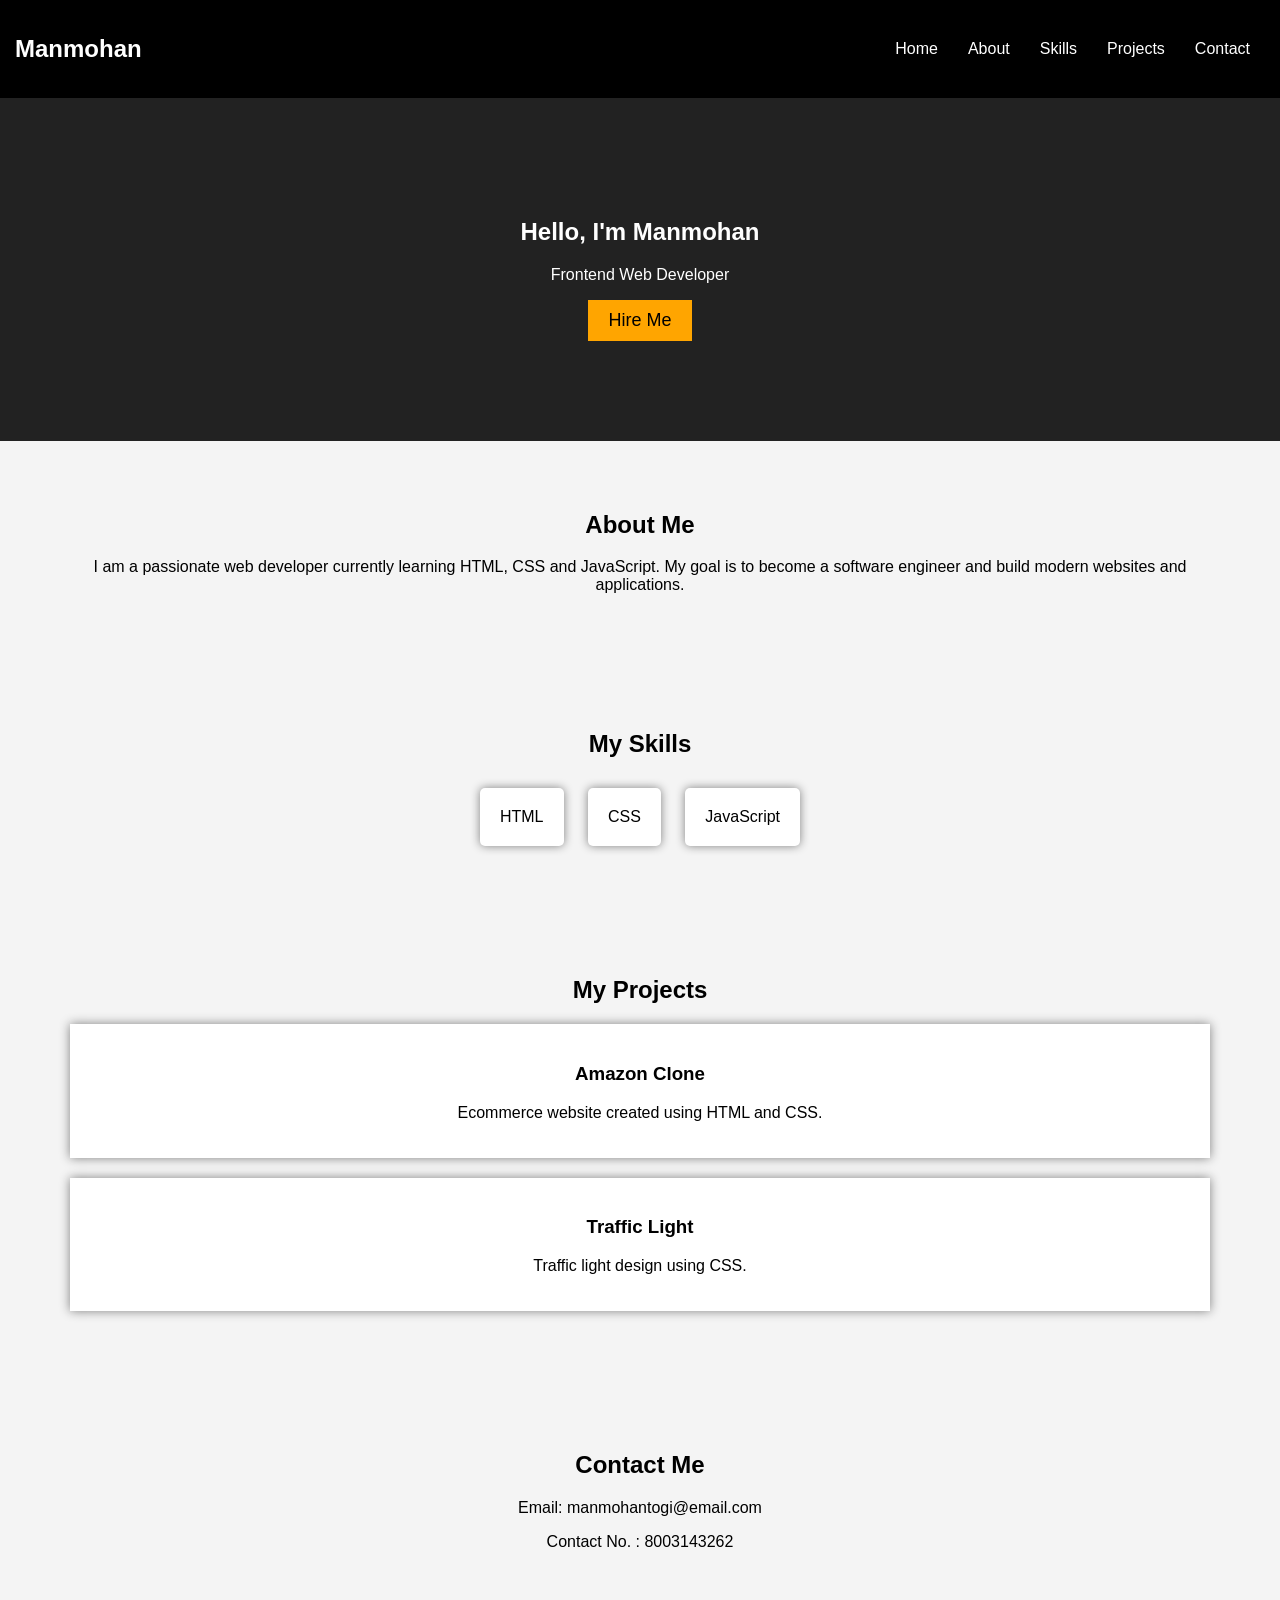
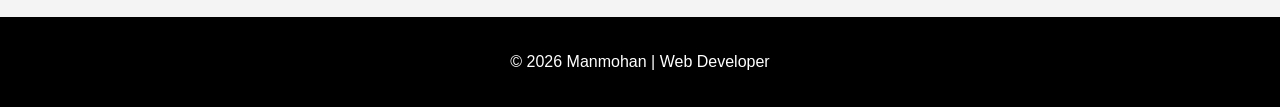
<file: index.html>
<!DOCTYPE html>
<html>
<head>
<title>Manmohan | Web Developer</title>
<link rel="stylesheet" href="style.css">
</head>
<body>

<header>
<nav>
<h2 class="logo">Manmohan</h2>

<ul>
<li><a href="#home">Home</a></li>
<li><a href="#about">About</a></li>
<li><a href="#skills">Skills</a></li>
<li><a href="#projects">Projects</a></li>
<li><a href="#contact">Contact</a></li>
</ul>

</nav>
</header>

<section id="home" class="hero">
<h1>Hello, I'm Manmohan</h1>
<p>Frontend Web Developer</p>
<button>Hire Me</button>
</section>

<section id="about">
<h2>About Me</h2>
<p>
I am a passionate web developer currently learning HTML, CSS and JavaScript.
My goal is to become a software engineer and build modern websites and applications.
</p>
</section>

<section id="skills">
<h2>My Skills</h2>
<div class="skill-box">HTML</div>
<div class="skill-box">CSS</div>
<div class="skill-box">JavaScript</div>
</section>

<section id="projects">
<h2>My Projects</h2>
<div class="project">
<h3>Amazon Clone</h3>
<p>Ecommerce website created using HTML and CSS.</p>
</div>
<div class="project">
<h3>Traffic Light</h3>
<p>Traffic light design using CSS.</p>
</div>
</section>

<section id="contact">
<h2>Contact Me</h2>
<p>Email: manmohantogi@email.com</p>
<p>Contact No. : 8003143262</p>
</section>

<footer>
<p>© 2026 Manmohan | Web Developer</p>
</footer>

</body>
</html>
</file>
<file: style.css>
body{
margin:0;
font-family:Arial;
background:#f4f4f4;
}

header{
background:black;
color:white;
padding:15px;
}

nav{
display:flex;
justify-content:space-between;
align-items:center;
}

nav ul{
display:flex;
list-style:none;
}

nav ul li{
margin:0 15px;
}

nav ul li a{
color:white;
text-decoration:none;
}

.hero{
text-align:center;
padding:100px;
background:#222;
color:white;
}

button{
padding:10px 20px;
background:orange;
border:none;
font-size:18px;
}

section{
padding:50px;
text-align:center;
}

.skill-box{
display:inline-block;
background:white;
padding:20px;
margin:10px;
border-radius:5px;
box-shadow:0 0 10px gray;
}

.project{
background:white;
margin:20px;
padding:20px;
box-shadow:0 0 10px gray;
}

footer{
background:black;
color:white;
text-align:center;
padding:20px;
}
</file>
